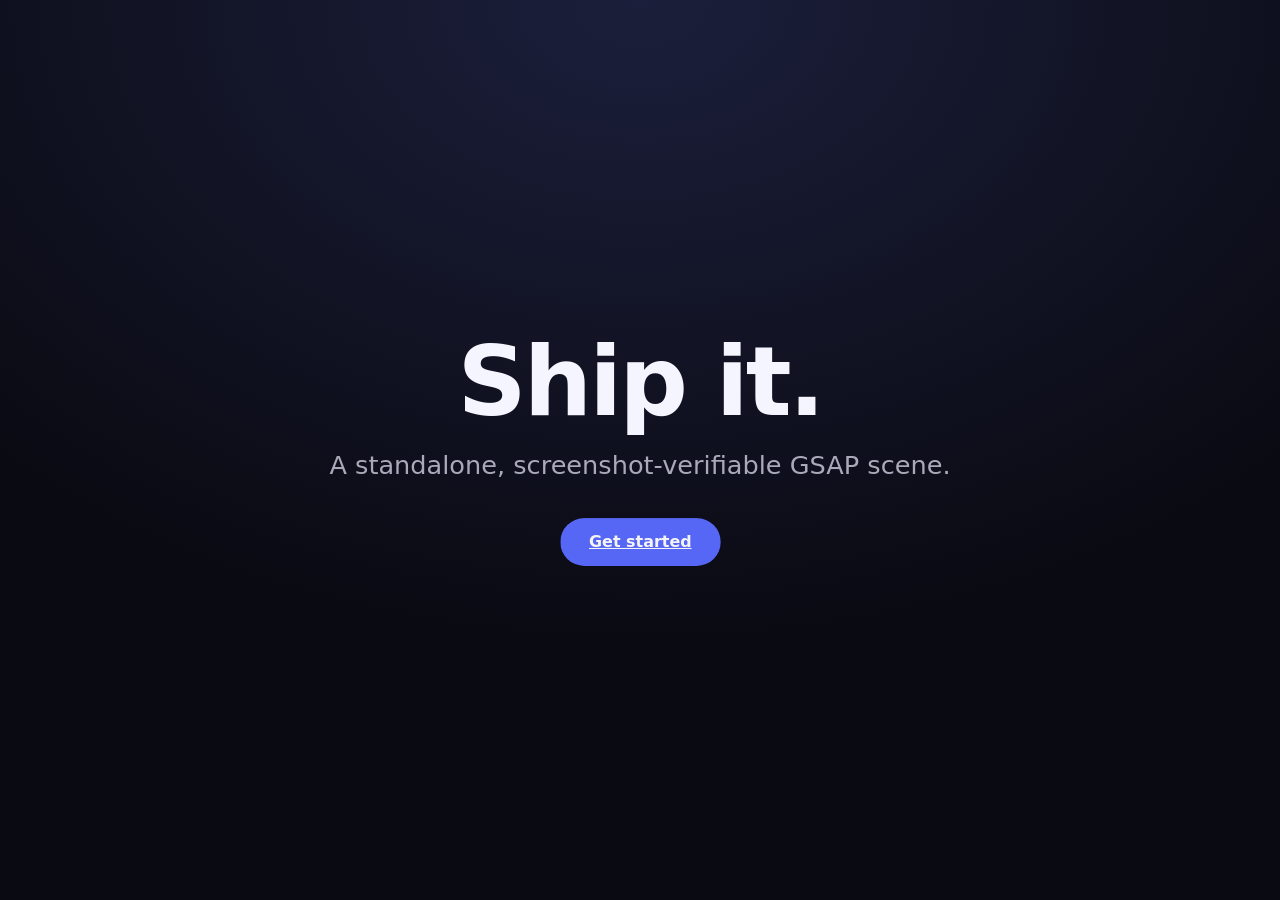
<file: .agents/skills/gsap-web/examples/standalone-template.html>
<!doctype html>
<html lang="en">
<head>
  <meta charset="utf-8" />
  <meta name="viewport" content="width=device-width, initial-scale=1" />
  <title>loading</title>
  <!-- GSAP core from CDN — no build step. Add plugins the same way if needed:
       https://cdnjs.cloudflare.com/ajax/libs/gsap/3.13.0/ScrollTrigger.min.js -->
  <script src="https://cdnjs.cloudflare.com/ajax/libs/gsap/3.13.0/gsap.min.js"></script>
  <style>
    :root { color-scheme: dark; }
    * { margin: 0; box-sizing: border-box; }
    body {
      min-height: 100svh; display: grid; place-items: center;
      background: radial-gradient(120% 120% at 50% 0%, #1b1f3b 0%, #0a0a12 60%);
      font-family: ui-sans-serif, system-ui, -apple-system, Segoe UI, Roboto, sans-serif;
      color: #f4f5ff; overflow: hidden;
    }
    .stage { text-align: center; padding: 6vmin; }
    .title { font-size: clamp(2.5rem, 9vw, 6rem); font-weight: 800; letter-spacing: -0.03em; line-height: 1; }
    .sub   { font-size: clamp(1rem, 3.2vw, 1.6rem); margin-top: 1.2rem; color: #aab; }
    .cta   { display: inline-block; margin-top: 2.4rem; padding: 0.9rem 1.8rem;
             border-radius: 999px; background: #5b6cff; color: #fff; font-weight: 600; }
  </style>
</head>
<body>
  <main class="stage">
    <h1 class="title">Ship it.</h1>
    <p class="sub">A standalone, screenshot-verifiable GSAP scene.</p>
    <a class="cta" href="#">Get started</a>
  </main>

  <script>
    const reduce = matchMedia("(prefers-reduced-motion: reduce)").matches;

    // ── One master timeline: a single playhead the harness can seek ──────────
    const tl = gsap.timeline({ defaults: { ease: "power3.out", duration: 0.7 } });

    if (reduce) {
      // Reduced motion: no spatial movement — just make the final state visible.
      gsap.set([".title", ".sub", ".cta"], { opacity: 1, y: 0 });
    } else {
      tl.from(".title", { yPercent: 110, opacity: 0, ease: "power4.out", duration: 0.9 })
        .from(".sub",   { y: 24, opacity: 0 }, "-=0.45")
        .from(".cta",   { scale: 0.9, opacity: 0, ease: "back.out(1.7)" }, "-=0.3");
    }

    // ── Seek harness: ?t=N freezes the timeline at N seconds for a clean shot ─
    const t = new URLSearchParams(location.search).get("t");
    if (t !== null) { tl.pause(); tl.seek(parseFloat(t)); }   // deterministic frozen frame
    // no ?t → plays normally on load

    // ── Ready signals for headless verification ──────────────────────────────
    window.__ready = true;
    document.title = "ready";
    console.log("duration", tl.duration());   // end time for the ?t=<dur> shot
  </script>
</body>
</html>
</file>
